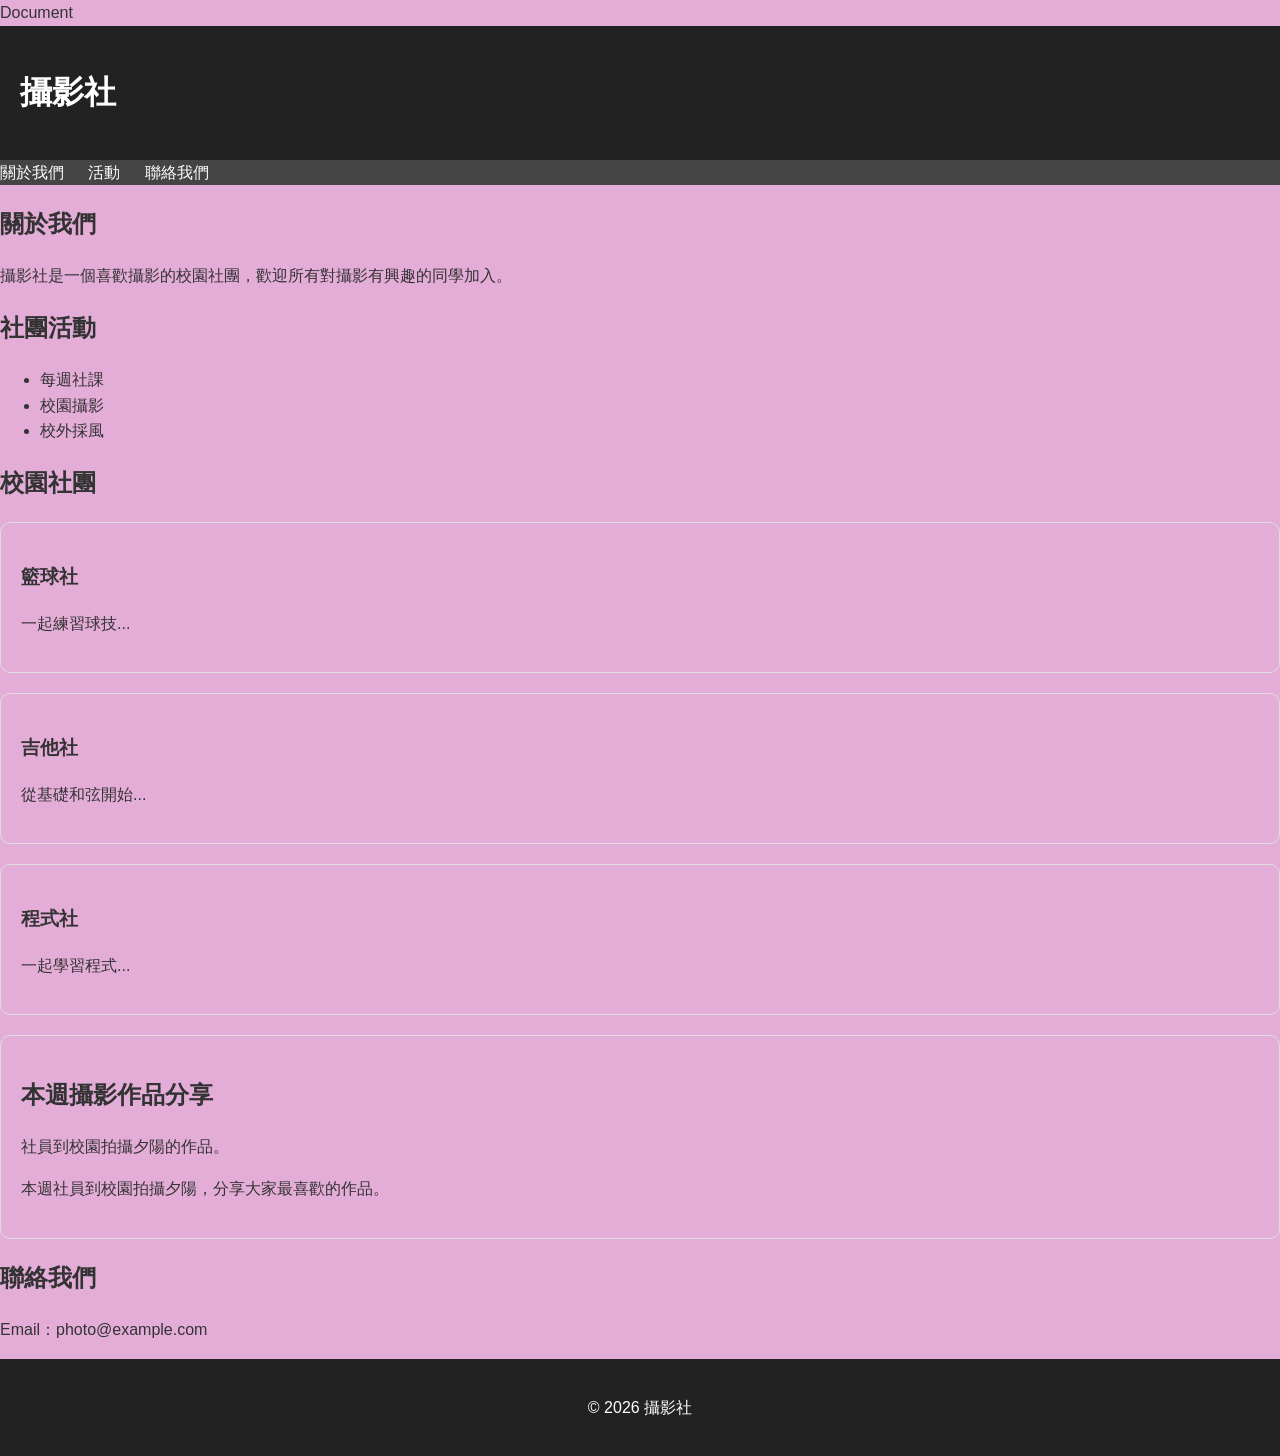
<file: week04/index.html>
<!DOCTYPE html>
<html lang="en"
<head>
    <meta charset="UTF-8"
    <meta name="viewport" content="width=device-width,initial-scale=1.0"
    <title>Document</title>
    <link rel="stylesheet" href="style.css">
</head>
<body>
<!-- 網站標題 -->
<header>
  <h1>攝影社</h1>
</header>
<!-- 導覽列 -->
<nav>
  <a href="#about">關於我們</a>
  <a href="#activity">活動</a>
  <a href="#contact">聯絡我們</a>
</nav>
<main>
<section id="about">
<h2>關於我們</h2>
<p>攝影社是一個喜歡攝影的校園社團，歡迎所有對攝影有興趣的同學加入。</p>
</section>
<section id="activity">
<h2>社團活動</h2>
<ul>
  <li>每週社課</li>
  <li>校園攝影</li>
  <li>校外採風</li>
</ul>
</section>
<section id="artwork">

<section id="clubs">
    <h2>校園社團</h2>
    <div class="clubs">
        <article class="card">
            <h3>籃球社</h3>
            <p>一起練習球技...</p>
        </article>
        <article class="card">
            <h3>吉他社</h3>
            <p>從基礎和弦開始...</p>
        </article>
        <article class="card">
            <h3>程式社</h3>
            <p>一起學習程式...</p>
        </article>
    </div>
</section>













<article>
  <h2>本週攝影作品分享</h2>
  <p>社員到校園拍攝夕陽的作品。</p>
  <p>本週社員到校園拍攝夕陽，分享大家最喜歡的作品。</p>
</article>

</section>
<section id="contact">
  <h2>聯絡我們</h2>
  <p>Email：photo@example.com</p>
</section>

</main>
<footer>
  <p>© 2026 攝影社</p>
</footer>

</body>
<html>
</file>
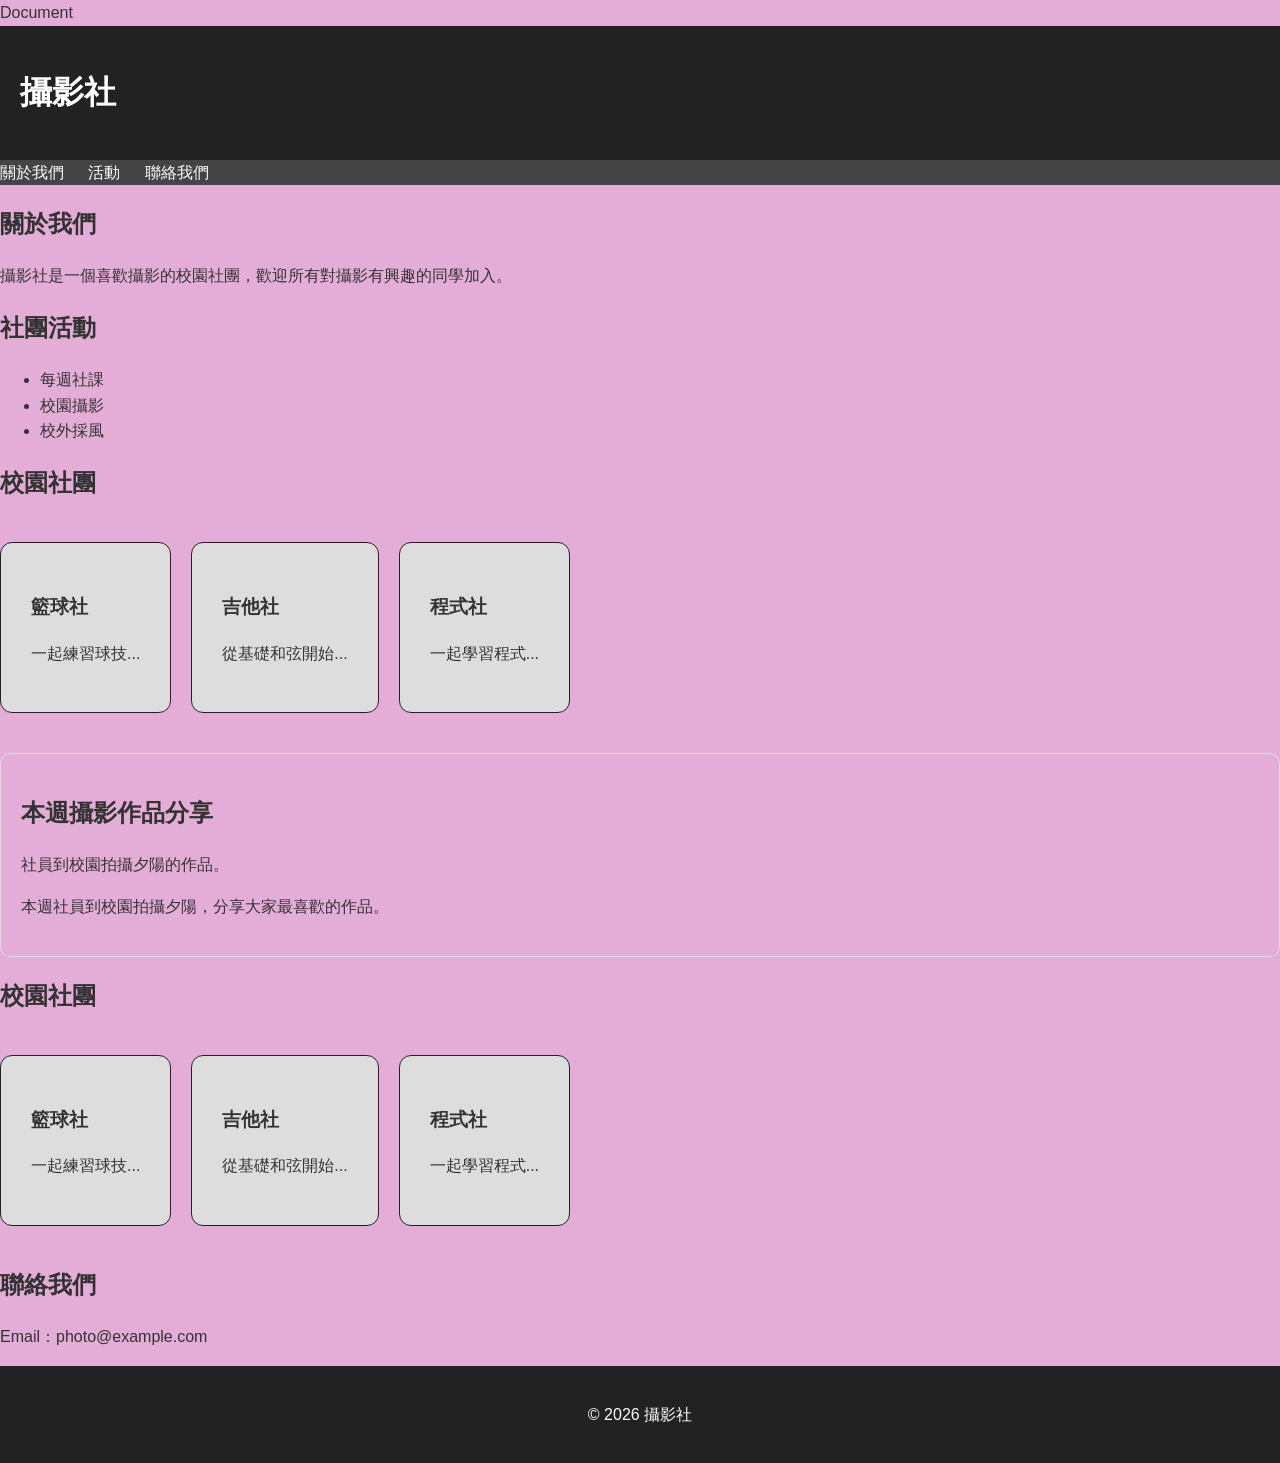
<file: week05/index.html>
<!DOCTYPE html>
<html lang="en"
<head>
    <meta charset="UTF-8"
    <meta name="viewport" content="width=device-width,initial-scale=1.0"
    <title>Document</title>
    <link rel="stylesheet" href="style.css">
</head>
<body>
<!-- 網站標題 -->
<header>
  <h1>攝影社</h1>
</header>
<!-- 導覽列 -->
<nav>
  <a href="#about">關於我們</a>
  <a href="#activity">活動</a>
  <a href="#contact">聯絡我們</a>
</nav>
<main>
<section id="about">
<h2>關於我們</h2>
<p>攝影社是一個喜歡攝影的校園社團，歡迎所有對攝影有興趣的同學加入。</p>
</section>
<section id="activity">
<h2>社團活動</h2>
<ul>
  <li>每週社課</li>
  <li>校園攝影</li>
  <li>校外採風</li>
</ul>
</section>
<section id="artwork">

<section id="clubs">
    <h2>校園社團</h2>
    <div class="clubs">
        <article class="card">
            <h3>籃球社</h3>
            <p>一起練習球技...</p>
        </article>
        <article class="card">
            <h3>吉他社</h3>
            <p>從基礎和弦開始...</p>
        </article>
        <article class="card">
            <h3>程式社</h3>
            <p>一起學習程式...</p>
        </article>
    </div>
</section>













<article>
  <h2>本週攝影作品分享</h2>
  <p>社員到校園拍攝夕陽的作品。</p>
  <p>本週社員到校園拍攝夕陽，分享大家最喜歡的作品。</p>
</article>
<section id="clubs">
    <h2>校園社團</h2>
    <div class="clubs">
        <article class="card">
            <h3>籃球社</h3>
            <p>一起練習球技...</p>
        </article>
        <article class="card">
            <h3>吉他社</h3>
            <p>從基礎和弦開始...</p>
        </article>
        <article class="card">
            <h3>程式社</h3>
            <p>一起學習程式...</p>
        </article>
    </div>
</section>

</section>
<section id="contact">
  <h2>聯絡我們</h2>
  <p>Email：photo@example.com</p>
</section>

</main>
<footer>
  <p>© 2026 攝影社</p>
</footer>

</body>
<html>
</file>
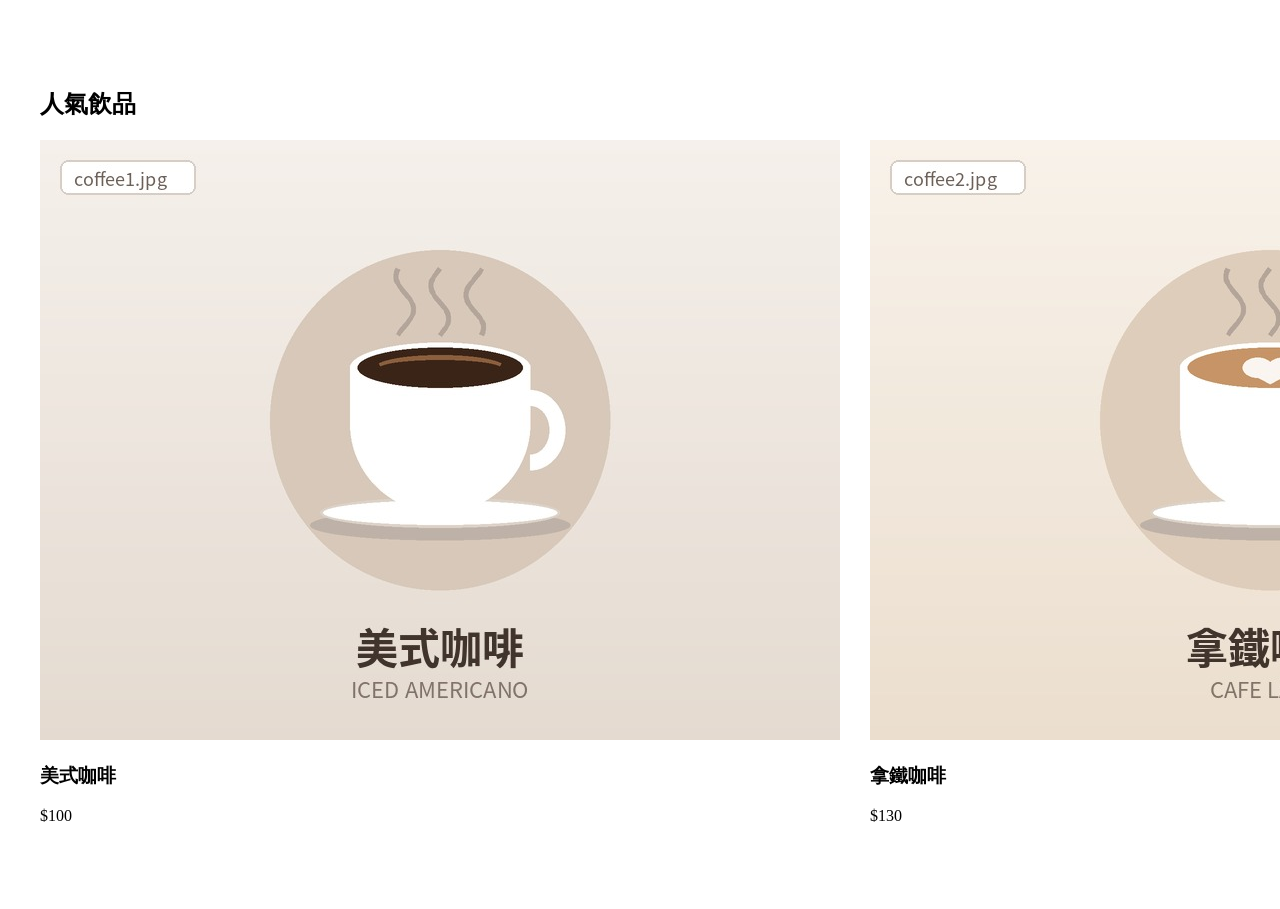
<file: week06/index.html>
<!doctype html>
<html lang="en">
  <head>
    <meta charset="UTF-8" />
    <meta name="viewport" content="width=device-width, initial-scale=1.0" />
    <title>咖啡店飲品區Document</title>
    <link rel="stylesheet" href="style.css" />
  </head>
  <body>
    <section class="menu">
      <h2>人氣飲品</h2>
      <div class="menu-grid">
        <!-- 商品卡片放在這裡 -->

        <article class="menu-card">
          <img src="images/coffee1.jpg" alt="美式咖啡" />
          <h3>美式咖啡</h3>
          <p>$100</p>
        </article>

        <article class="menu-card">
          <img src="images/coffee2.jpg" alt="拿鐵咖啡" />
          <h3>拿鐵咖啡</h3>
          <p>$130</p>
        </article>

        <article class="menu-card">
          <img src="images/coffee3.jpg" alt="卡布奇諾" />
          <h3>卡布奇諾</h3>
          <p>$130</p>
        </article>
      </div>
    </section>
  </body>
</html>
</file>
<file: week04/style.css>
body {
 margin: 0;
  font-family: Arial, sans-serif;
  line-height: 1.6;
  color: #333;
 background: rgb(228, 173, 216);  
}

header{
  background: #222;
  color: white;
  padding: 20px;
}

nav{
  background: #444;
}

nav a{
  color: white;
  text-decoration: none;
  margin-right: 20px;
}

 
article {
  border: 1px solid #ddd;
  padding: 20px; 
  margin: 20px 0; 
  border-radius: 10px; 
}

footer {
  background: #222;
  color: white;
  text-align: center;
  padding: 20px;
}
</file>
<file: week05/style.css>
body {
 margin: 0;
  font-family: Arial, sans-serif;
  line-height: 1.6;
  color: #333;
 background: rgb(228, 173, 216);  
}

header{
  background: #222;
  color: white;
  padding: 20px;
}

nav{
  background: #444;
}

nav a{
  color: white;
  text-decoration: none;
  margin-right: 20px;
}

 
article {
  border: 1px solid #ddd;
  padding: 20px; 
  margin: 20px 0; 
  border-radius: 10px; 
}

footer {
  background: #222;
  color: white;
  text-align: center;
  padding: 20px;
}

.clubs {
  display:flex ;
gap: 20px;
}

.card{
  background:#ddd;
  padding:30px;
  border:1px solid#222;
  border-radius:12px;
}
</file>
<file: week06/style.css>
/* 啟用外層容器的 Grid 引擎 */
.menu-grid {
  display: grid;
}

.menu-grid {
display: grid;
  grid-template-columns: repeat(3, 1fr);
  gap: 30px;
}

.menu {
  max-width: 1200px;
  margin: auto;
  padding: 60px 20px;
}
</file>
